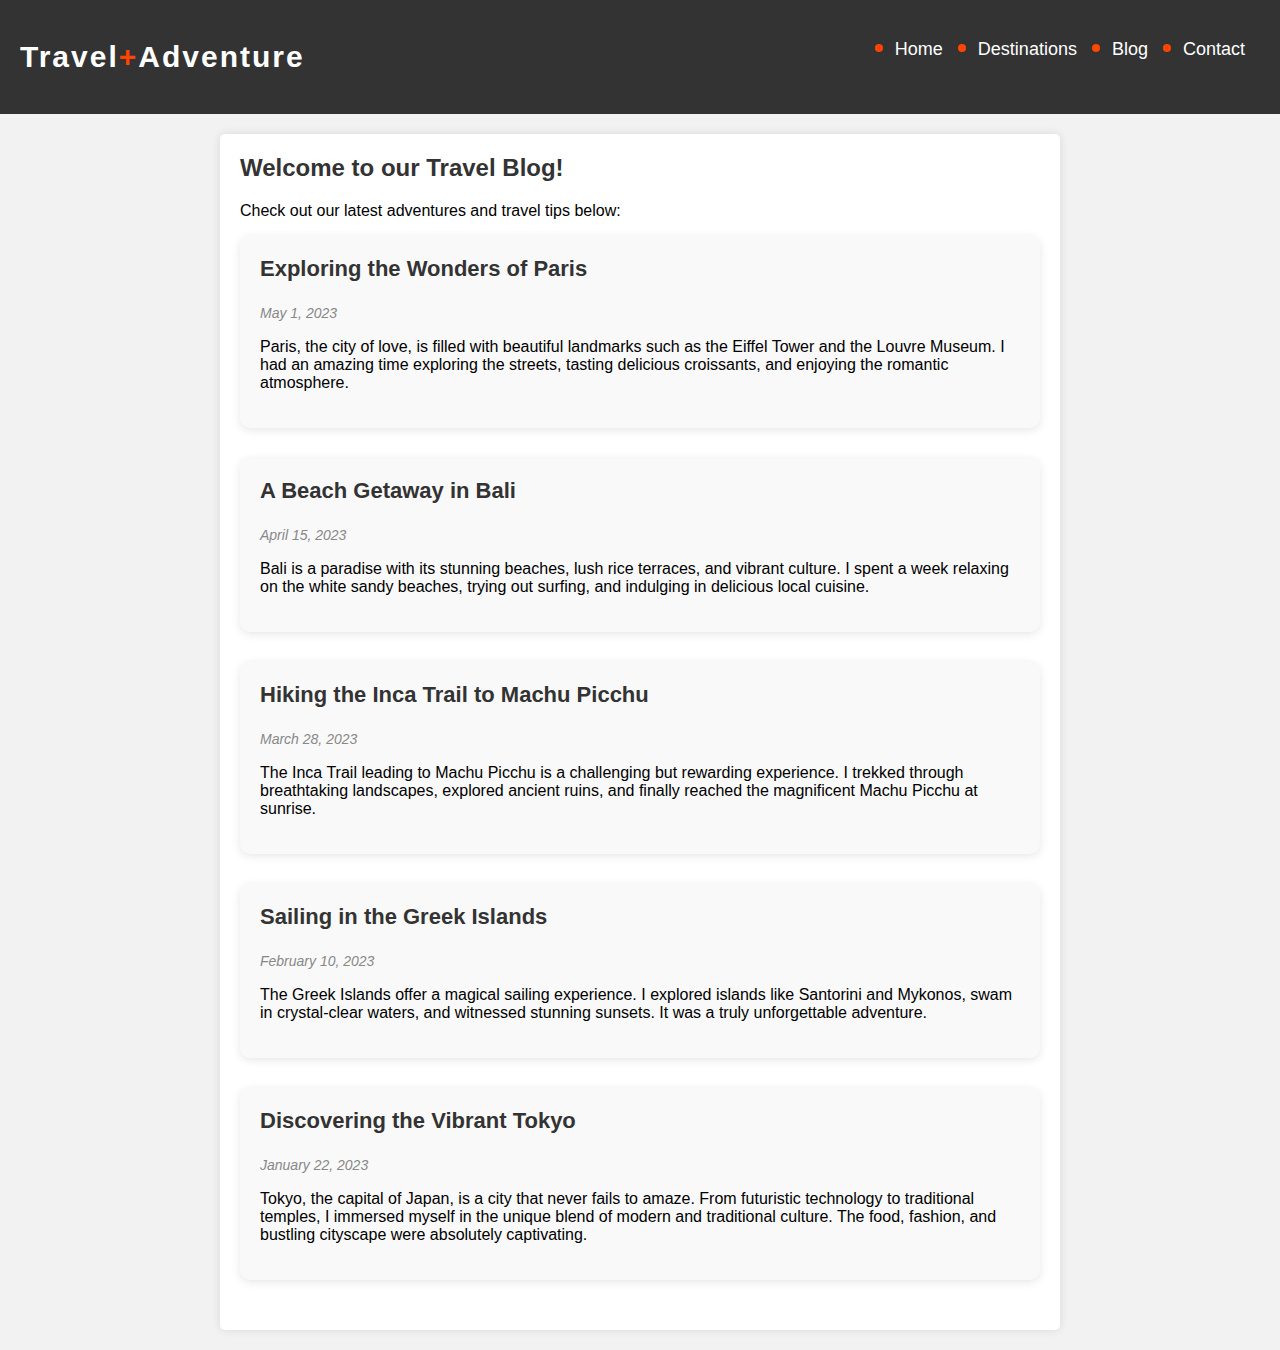
<file: index.html>
<!DOCTYPE html>
<html>
<head>
  <title>Travel and Adventure</title>
  <link rel="stylesheet" href="styles.css">
</head>
<body>
  <header>
    <h1 class="logo">Travel<span>+</span>Adventure</h1>
    <nav>
      <ul class="navigation">
        <li><a href="index.html">Home</a></li>
        <li><a href="destinations.html">Destinations</a></li>
        <li><a href="blog.html">Blog</a></li>
        <li><a href="contact.html">Contact</a></li>
      </ul>
    </nav>
  </header>

  <div class="content">
    <h2>Welcome to our Travel Blog!</h2>
    <p>Check out our latest adventures and travel tips below:</p>

    <div id="blogPosts">
      <!-- This is where the dynamic content will be inserted -->
    </div>
  </div>

  <script src="script.js"></script>
</body>
</html>
</file>
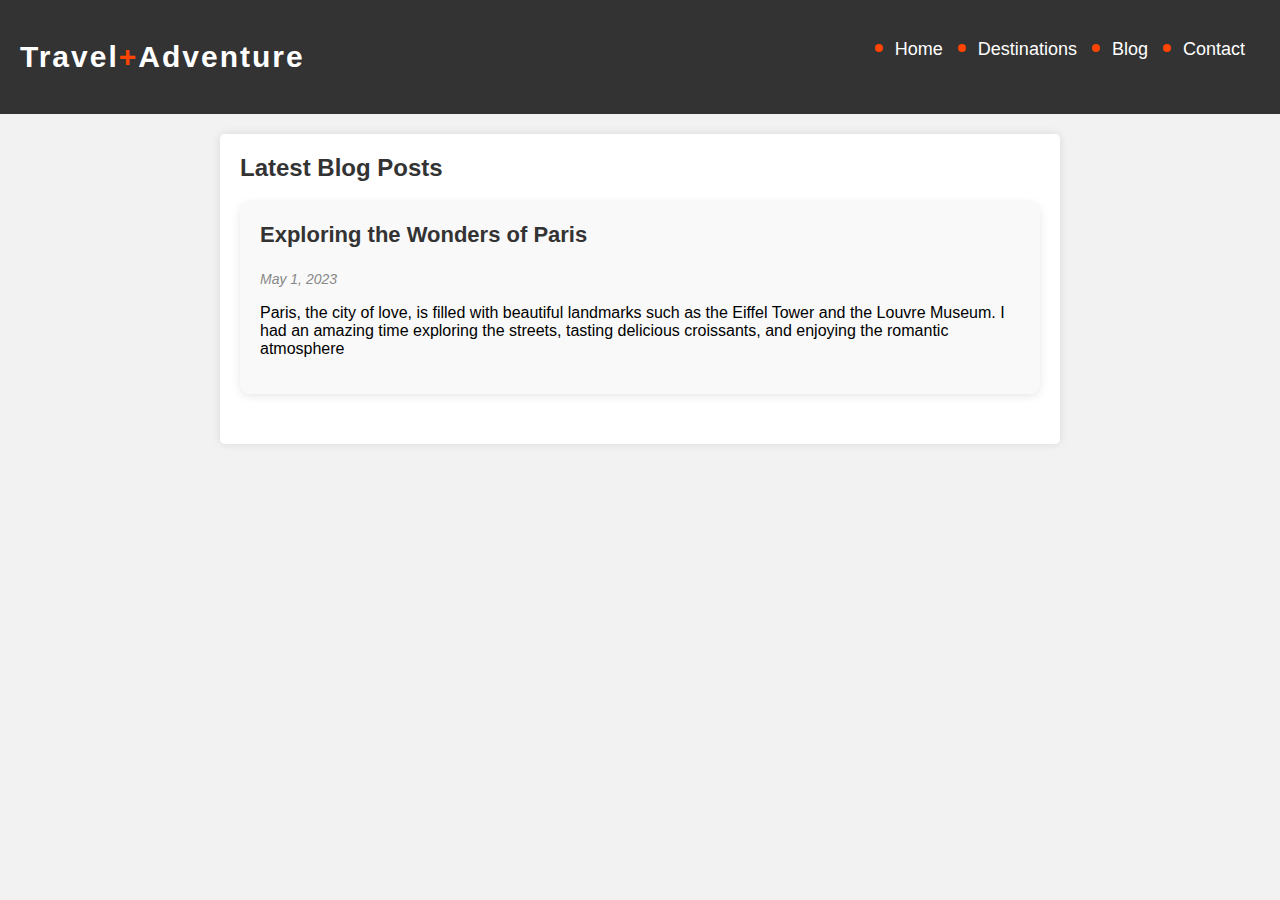
<file: blog.html>
<!DOCTYPE html>
<html>
<head>
  <title>Blog</title>
  <link rel="stylesheet" href="styles.css">
</head>
<body>
  <header>
    <h1 class="logo">Travel<span>+</span>Adventure</h1>
    <nav>
      <ul class="navigation">
        <li><a href="index.html">Home</a></li>
        <li><a href="destinations.html">Destinations</a></li>
        <li><a href="blog.html">Blog</a></li>
        <li><a href="contact.html">Contact</a></li>
      </ul>
    </nav>
  </header>

  <div class="content">
    <h2>Latest Blog Posts</h2>
    <div class="blog-post">
      <h3>Exploring the Wonders of Paris</h3>
      <p><em>May 1, 2023</em></p>
      <p>Paris, the city of love, is filled with beautiful landmarks such as the Eiffel Tower and the Louvre Museum. I had an amazing time exploring the streets, tasting delicious croissants, and enjoying the romantic atmosphere
</file>
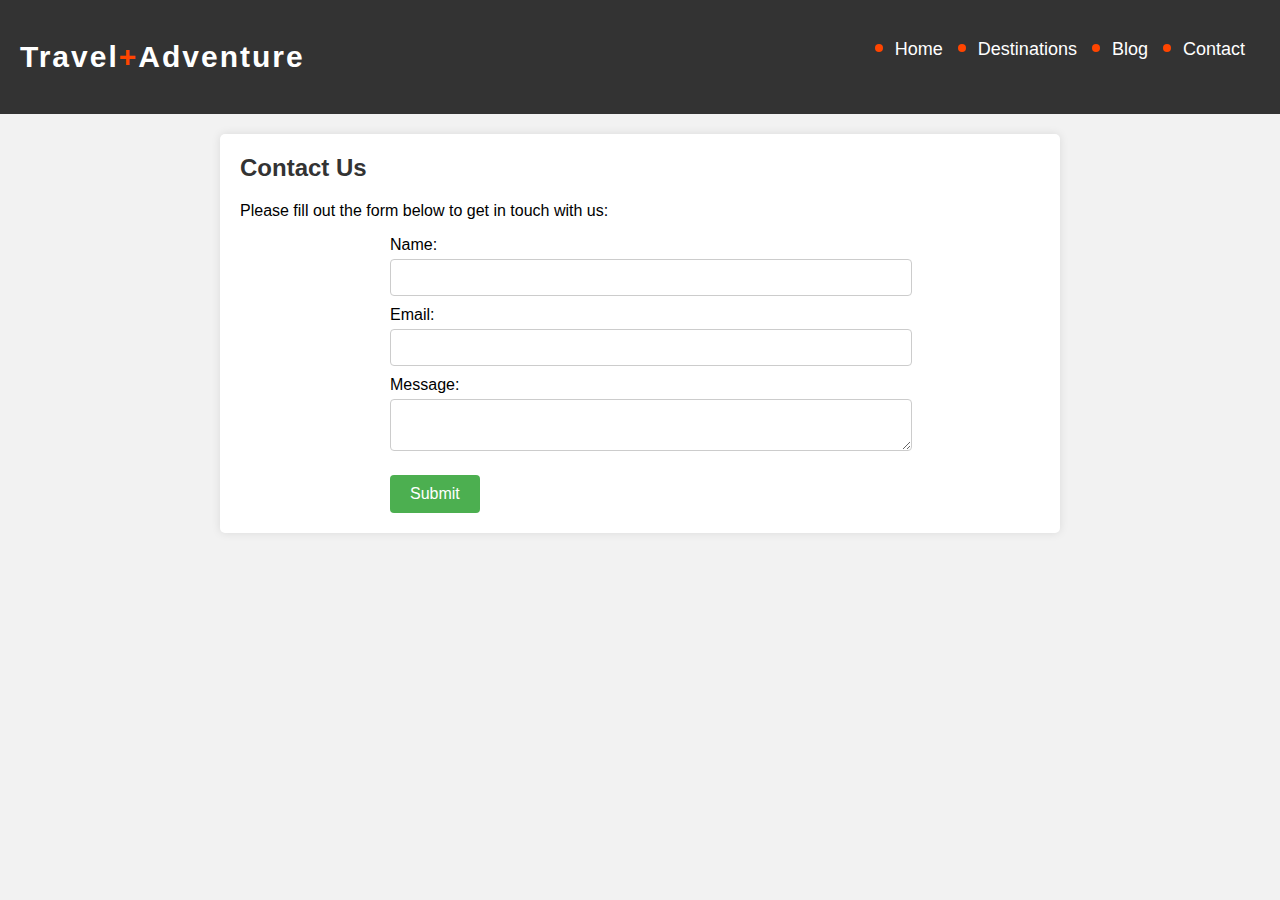
<file: contact.html>
<!DOCTYPE html>
<html>
<head>
  <title>Travel and Adventure - Contact</title>
  <link rel="stylesheet" href="styles.css">
  <style>
    /* Additional CSS styles for the contact form */
    .form-container {
      max-width: 500px;
      margin: 0 auto;
    }

    .form-container label {
      display: block;
      margin-bottom: 5px;
    }

    .form-container input[type="text"],
    .form-container input[type="email"],
    .form-container textarea {
      width: 100%;
      padding: 10px;
      margin-bottom: 10px;
      border: 1px solid #ccc;
      border-radius: 4px;
    }

    .form-container input[type="submit"] {
      background-color: #4CAF50;
      color: white;
      border: none;
      padding: 10px 20px;
      text-align: center;
      text-decoration: none;
      display: inline-block;
      font-size: 16px;
      margin-top: 10px;
      cursor: pointer;
      border-radius: 4px;
    }

    .form-container input[type="submit"]:hover {
      background-color: #45a049;
    }
  </style>
</head>
<body>
  <header>
    <h1 class="logo">Travel<span>+</span>Adventure</h1>
    <nav>
      <ul class="navigation">
        <li><a href="index.html">Home</a></li>
        <li><a href="destinations.html">Destinations</a></li>
        <li><a href="blog.html">Blog</a></li>
        <li><a href="contact.html">Contact</a></li>
      </ul>
    </nav>
  </header>

  <div class="content">
    <h2>Contact Us</h2>
    <p>Please fill out the form below to get in touch with us:</p>

    <div class="form-container">
      <form id="contactForm" action="submit.php" method="POST">
        <label for="name">Name:</label>
        <input type="text" id="name" name="name" required>

        <label for="email">Email:</label>
        <input type="email" id="email" name="email" required>

        <label for="message">Message:</label>
        <textarea id="message" name="message" required></textarea>

        <input type="submit" value="Submit">
      </form>
    </div>
  </div>
</body>
</html>
</file>
<file: styles.css>
body {
  font-family: 'Arial', sans-serif;
  margin: 0;
  padding: 0;
  background-color: #f2f2f2;
}

header {
  background-color: #333;
  color: #fff;
  padding: 20px;
  display: flex;
  justify-content: space-between;
  align-items: center;
}

.logo {
  font-size: 30px;
  font-weight: bold;
  letter-spacing: 2px;
}

.logo span {
  color: #ff4500;
}

.navigation {
  list-style: none;
  display: flex;
}

.navigation li {
  margin-right: 15px;
}

.navigation li a {
  color: #fff;
  text-decoration: none;
  font-size: 18px;
  transition: color 0.3s ease;
}

.navigation li a:hover {
  color: #ff4500;
}

.content {
  max-width: 800px;
  margin: 20px auto;
  padding: 20px;
  background-color: #fff;
  border-radius: 5px;
  box-shadow: 0 0 10px rgba(0, 0, 0, 0.1);
}

h2 {
  color: #333;
  font-size: 24px;
  margin-top: 0;
}

ul {
  padding: 0;
}

ul li {
  margin-bottom: 15px;
  padding-left: 20px;
  position: relative;
  list-style-type: none;
  font-size: 18px;
  line-height: 1.5;
}

ul li:before {
  content: '';
  position: absolute;
  left: 0;
  top: 8px;
  width: 8px;
  height: 8px;
  background-color: #ff4500;
  border-radius: 50%;
}

.blog-post {
  background-color: #f9f9f9;
  padding: 20px;
  margin-bottom: 30px;
  border-radius: 10px;
  box-shadow: 0 2px 10px rgba(0, 0, 0, 0.1);
}

.blog-post h3 {
  color: #333;
  margin-top: 0;
  font-size: 22px;
  font-weight: bold;
}

.blog-post p em {
  color: #888;
  font-style: italic;
  font-size: 14px;
}

a {
  color: #ff4500;
  text-decoration: none;
}

a:hover {
  text-decoration: underline;
}
</file>
